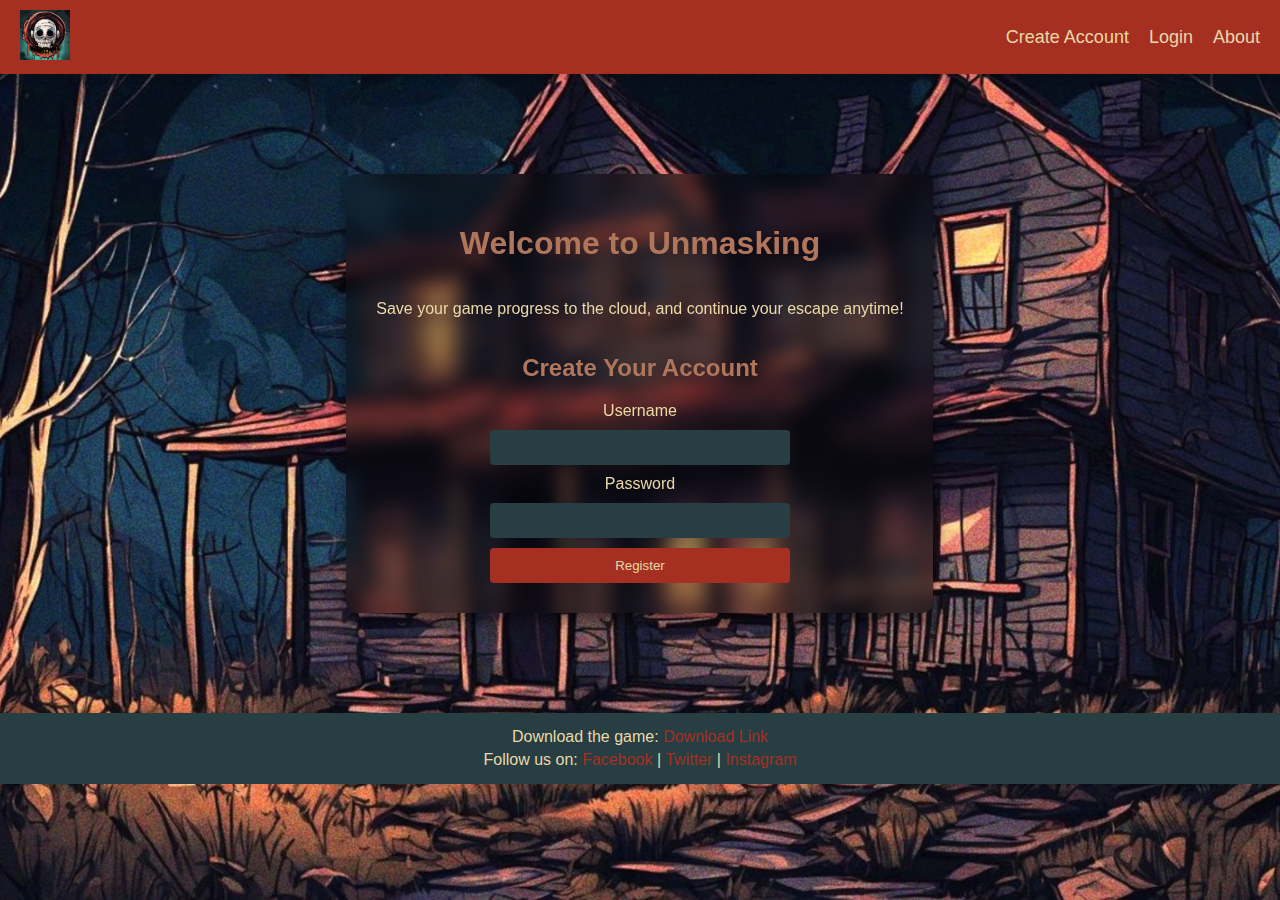
<file: index.html>
<!DOCTYPE html>
<html lang="en">
<head>
    <meta charset="UTF-8">
    <meta name="viewport" content="width=device-width, initial-scale=1.0">
    <title>Create Account - Unmasking Game</title>
    <link rel="stylesheet" href="styles.css">
</head>
<body>
    <!-- Header -->
    <header>
        <div class="logo">
            <img src="Logo.jpg">
        </div>
        <nav>
            <ul>
                <li><a href="index.html">Create Account</a></li>
                <li><a href="login.html">Login</a></li>
                <li><a href="about.html">About</a></li>
            </ul>
        </nav>
    </header>

    <!-- Main Content -->
    <div class="main-container">
         <div class="blur-background"></div>
    <main>
        <h1>Welcome to Unmasking</h1>
        <p>Save your game progress to the cloud, and continue your escape anytime!</p>

        <h2>Create Your Account</h2>
        <form id="register-form">
            <label for="username">Username</label>
            <input type="text" id="username" name="username" required>

            <label for="password">Password</label>
            <input type="password" id="password" name="password" required>

            <button type="submit">Register</button>
        </form>
    </main>
    </div>
    <!-- Footer -->
    <footer>
        <p>Download the game: <a href="#">Download Link</a></p>
        <p>Follow us on: 
            <a href="#">Facebook</a> | 
            <a href="#">Twitter</a> | 
            <a href="#">Instagram</a>
        </p>
    </footer>
</body>
</html>
</file>
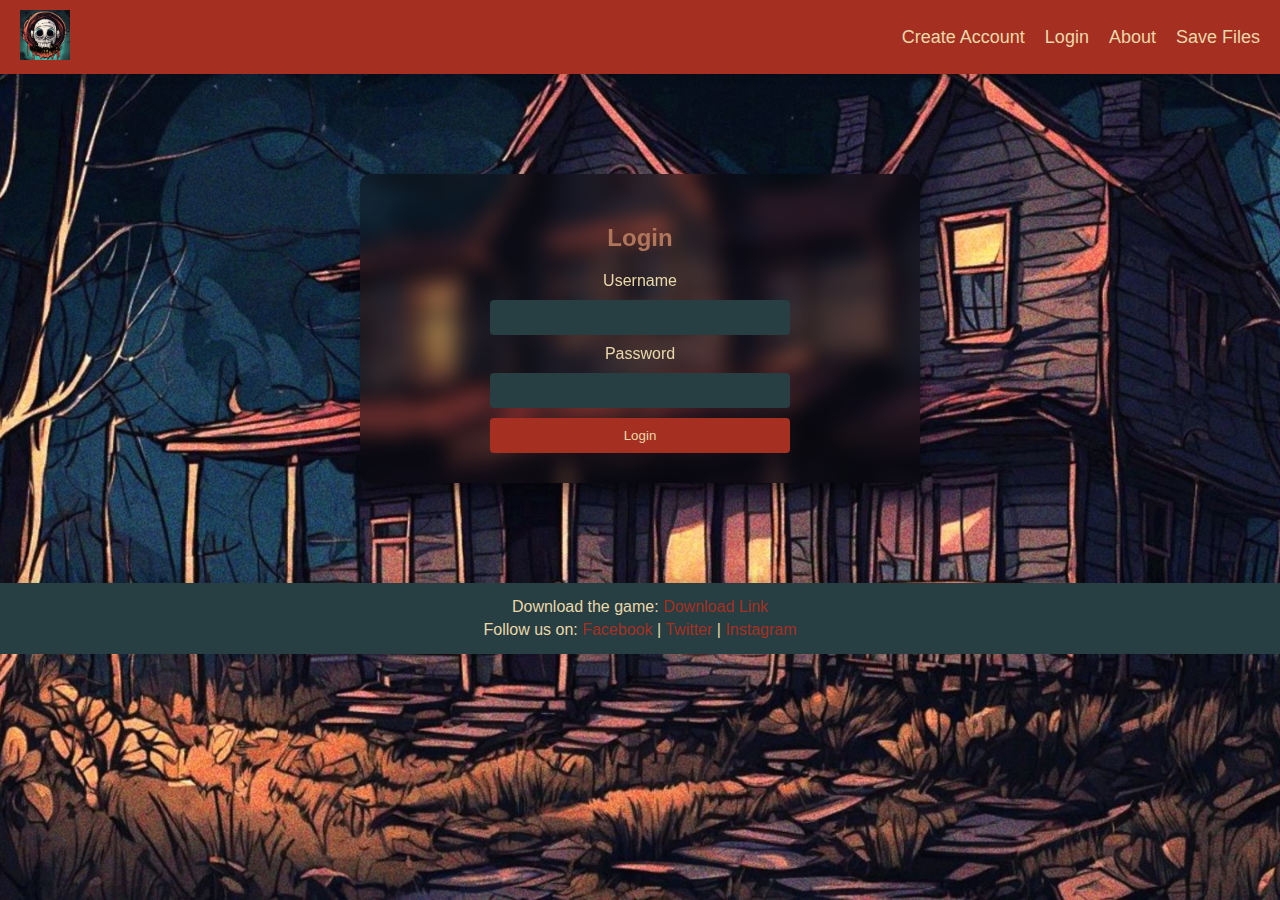
<file: login.html>
<!DOCTYPE html>
<html lang="en">
<head>
    <meta charset="UTF-8">
    <meta name="viewport" content="width=device-width, initial-scale=1.0">
    <title>Login - Unmasking Game</title>
    <link rel="stylesheet" href="styles.css">
</head>
<body>
    <!-- Header -->
    <header>
        <div class="logo">
            <img src="Logo.jpg">
        </div>
        <nav>
            <ul>
                <li><a href="index.html">Create Account</a></li>
                <li><a href="create-account.html">Login</a></li>
                <li><a href="about.html">About</a></li>
                <li><a href="save-files.html">Save Files</a></li>
            </ul>
        </nav>
    </header>

    <!-- Main Content -->
    <div class="main-container">
         <div class="blur-background"></div>
    <main>
        <h2>Login</h2>
        <form id="login-form">
            <label for="username">Username</label>
            <input type="text" id="username" name="username" required>

            <label for="password">Password</label>
            <input type="password" id="password" name="password" required>

            <button type="submit">Login</button>
        </form>
    </main>
    </div>

    <!-- Footer -->
    <footer>
        <p>Download the game: <a href="#">Download Link</a></p>
        <p>Follow us on: 
            <a href="#">Facebook</a> | 
            <a href="#">Twitter</a> | 
            <a href="#">Instagram</a>
        </p>
    </footer>
</body>
</html>
</file>
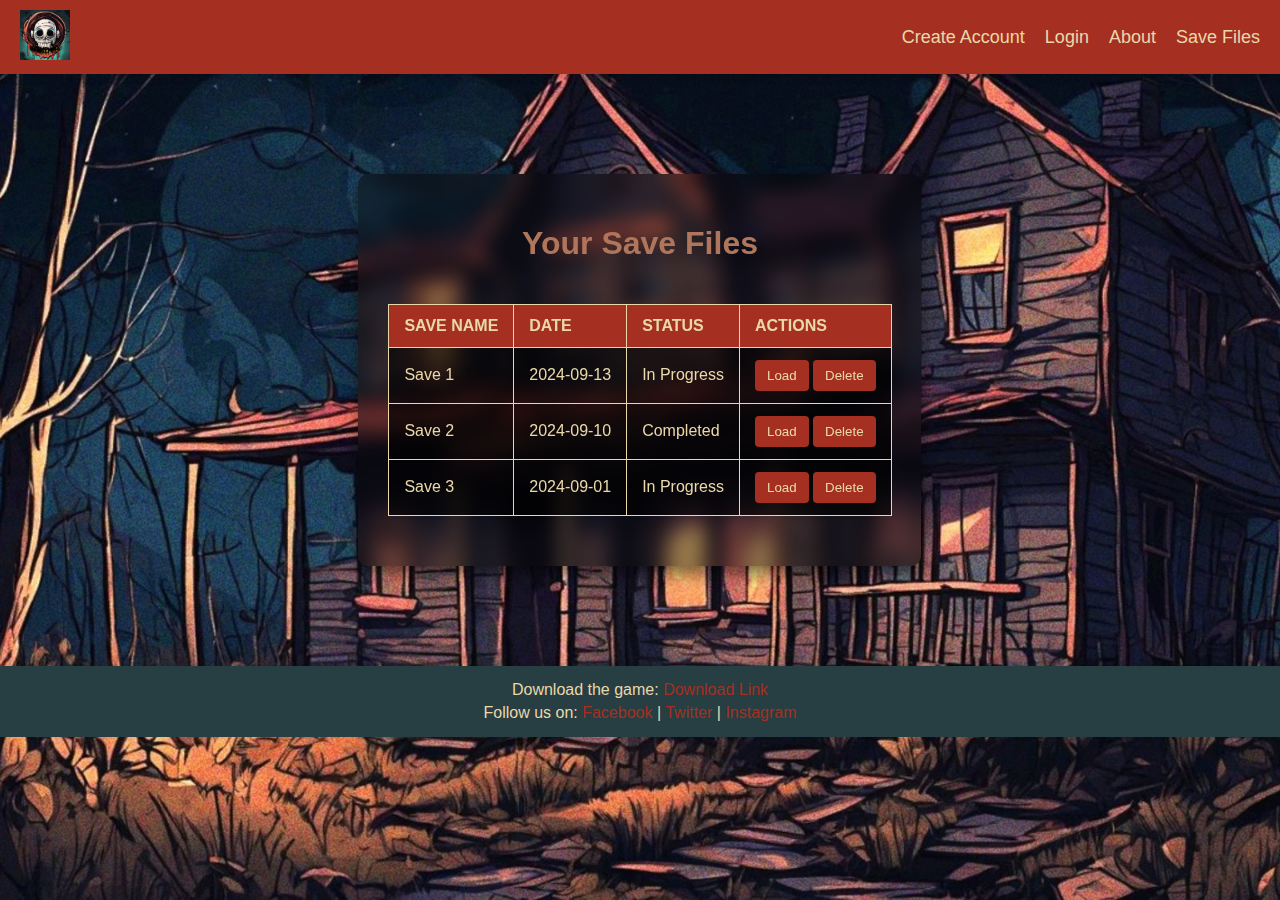
<file: save-files.html>
<!DOCTYPE html>
<html lang="en">
<head>
    <meta charset="UTF-8">
    <meta name="viewport" content="width=device-width, initial-scale=1.0">
    <title>Unmasking Game - Save Files</title>
    <link rel="stylesheet" href="styles.css">
</head>
<body>
    <!-- Header -->
    <header>
        <div class="logo">
            <img src="Logo.jpg" alt="Unmasking Logo">
        </div>
        <nav>
            <ul>
                <li><a href="index.html">Create Account</a></li>
                <li><a href="login.html">Login</a></li>
                <li><a href="about.html">About</a></li>
                <li><a href="save-files.html">Save Files</a></li>
            </ul>
        </nav>
    </header>

    <div class="main-container">
        <div class="blur-background"></div>
        <main>
            <h1>Your Save Files</h1>

            <!-- Save Files Table -->
            <table>
                <thead>
                    <tr>
                        <th>Save Name</th>
                        <th>Date</th>
                        <th>Status</th>
                        <th>Actions</th>
                    </tr>
                </thead>
                <tbody>
                    <tr>
                        <td>Save 1</td>
                        <td>2024-09-13</td>
                        <td>In Progress</td>
                        <td>
                            <button>Load</button>
                            <button>Delete</button>
                        </td>
                    </tr>
                    <tr>
                        <td>Save 2</td>
                        <td>2024-09-10</td>
                        <td>Completed</td>
                        <td>
                            <button>Load</button>
                            <button>Delete</button>
                        </td>
                    </tr>
                    <tr>
                        <td>Save 3</td>
                        <td>2024-09-01</td>
                        <td>In Progress</td>
                        <td>
                            <button>Load</button>
                            <button>Delete</button>
                        </td>
                    </tr>
                </tbody>
            </table>
        </main>
    </div>

    <!-- Footer -->
    <footer>
        <p>Download the game: <a href="#">Download Link</a></p>
        <p>Follow us on: 
            <a href="#">Facebook</a> | 
            <a href="#">Twitter</a> | 
            <a href="#">Instagram</a>
        </p>
    </footer>
</body>
</html>
</file>
<file: styles.css>
body {
    font-family: Arial, sans-serif;
    background: url('abandoned_haws.jpg') no-repeat center center fixed;
    background-size: cover;
    color: #EAD8A9;
    margin: 0;
    padding: 0;
    display: flex;
    flex-direction: column;
    min-height: 100vh;
}

.main-container {
    position: relative;
    padding: 30px;
    border-radius: 10px;
    min-width: 500px;
    max-width: 800px;
    margin: 100px auto;
    box-shadow: 0 8px 16px rgba(0, 0, 0, 0.5);
    text-align: center;
    z-index: 1; 
}

.blur-background {
    position: absolute;
    top: 0;
    left: 0;
    right: 0;
    bottom: 0;
    background-color: rgba(0, 0, 0, 0.4); 
    backdrop-filter: blur(10px);
    z-index: -1; 
    border-radius: 10px;
}

/* Header */
header {
    background-color: #A53022;
    padding: 10px 20px;
    display: flex;
    justify-content: space-between;
    align-items: center;
    box-shadow: 0 4px 8px rgba(0, 0, 0, 0.1);
}

.logo img {
    max-height: 50px;
    background: url('Logo.jpg');
}

nav ul {
    list-style: none;
    display: flex;
    gap: 20px;
}

nav ul li {
    display: inline;
}

nav ul li a {
    color: #EAD8A9;
    text-decoration: none;
    font-size: 18px;
}

nav ul li a:hover {
    color: #B0765C;
}

/* Main Content */
main {
    flex-grow: 1;
    display: flex;
    flex-direction: column;
    align-items: center;
    justify-content: center;
    text-align: center;
}

h1, h2 {
    color: #B0765C;
}

form {
    display: flex;
    flex-direction: column;
    gap: 10px;
    width: 300px;
}

input {
    padding: 10px;
    border: none;
    border-radius: 4px;
    background-color: #273E43;
    color: #EAD8A9;
}

button {
    padding: 10px;
    background-color: #A53022;
    color: #EAD8A9;
    border: none;
    border-radius: 4px;
    cursor: pointer;
}

button:hover {
    background-color: #634B41;
}

/* Save Files Table */
table {
    width: 100%;
    border-collapse: collapse;
    margin: 20px 0;
    font-size: 16px;
    text-align: left;
    background-color: rgba(0, 0, 0, 0.6); /* semi-transparent background */
}

table th, table td {
    padding: 12px 15px;
    border: 1px solid #EAD8A9;
    color: #EAD8A9;
}

table th {
    background-color: #A53022;
    color: #EAD8A9;
    font-weight: bold;
    text-transform: uppercase;
}

table tr:nth-child(even) {
    background-color: rgba(0, 0, 0, 0.2);
}

table button {
    padding: 8px 12px;
    background-color: #A53022;
    color: #EAD8A9;
    border: none;
    border-radius: 4px;
    cursor: pointer;
}

table button:hover {
    background-color: #634B41;
}


/* Footer */
footer {
    background-color: #273E43;
    color: #EAD8A9;
    padding: 10px 20px;
    text-align: center;
    box-shadow: 0 -4px 8px rgba(0, 0, 0, 0.1);
}

footer p {
    margin: 5px 0;
}

footer a {
    color: #A53022;
    text-decoration: none;
}

footer a:hover {
    color: #B0765C;
}
</file>
